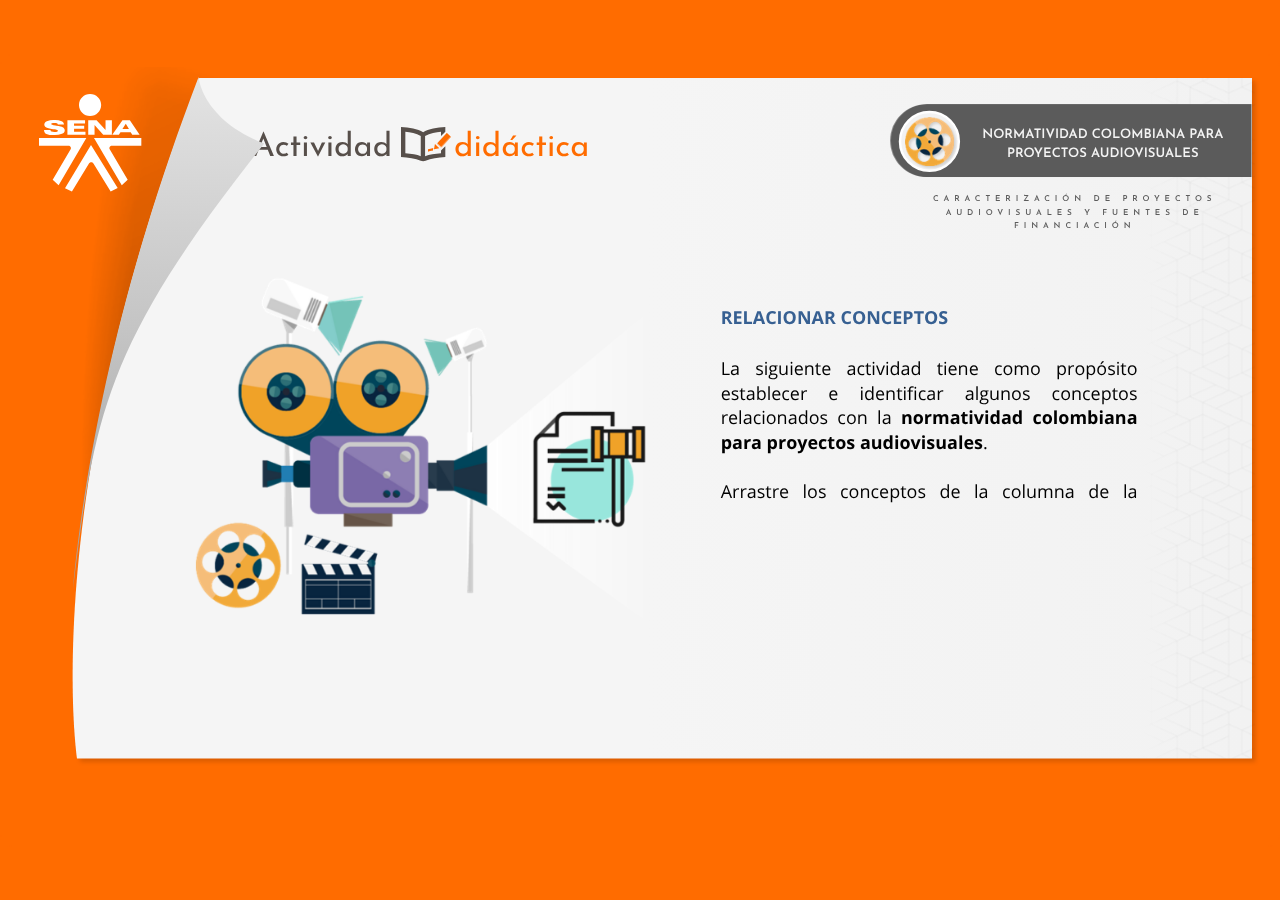
<file: source/media/actividad-1/index.html>
<!DOCTYPE html>
<html lang="es">
<head>
  <meta charset="utf-8">
  <!-- Creado con Storyline 360 - http://www.articulate.com  -->
  <!-- version: 3.40.22208.0 -->
  <title>Actividad did&#225;ctica AA2</title>
  <meta http-equiv="x-ua-compatible" content="IE=edge" />
  <link rel="icon" type="image/svg+xml" href="../../assets/images/logos/senaLogo.svg">
  <meta name="viewport" content="width=device-width, initial-scale=1.0, user-scalable=no, shrink-to-fit=no, minimal-ui" />
  <meta name="apple-mobile-web-app-capable" content="yes" />
  <style>
    html, body { height: 100%; padding: 0; margin: 0 }
    #app { height: 100%; width: 100%; }
  </style>
  
  <script>window.THREE = { };</script>
</head>
<body style="background: #FF6C00" class="cs-HTML theme-classic">
  <!-- 360 -->
  <script>!function(e){function n(e,i){return e.test(i)}function i(e){var i=e||navigator.userAgent,o=i.split("[FBAN");if(void 0!==o[1]&&(i=o[0]),this.apple={phone:n(t,i),ipod:n(d,i),tablet:!n(t,i)&&n(s,i),device:n(t,i)||n(d,i)||n(s,i)},this.amazon={phone:n(h,i),tablet:!n(h,i)&&n(a,i),device:n(h,i)||n(a,i)},this.android={phone:n(h,i)||n(b,i),tablet:!n(h,i)&&!n(b,i)&&(n(a,i)||n(r,i)),device:n(h,i)||n(a,i)||n(b,i)||n(r,i)},this.windows={phone:n(l,i),tablet:n(p,i),device:n(l,i)||n(p,i)},this.other={blackberry:n(f,i),blackberry10:n(u,i),opera:n(c,i),firefox:n(A,i),chrome:n(w,i),device:n(f,i)||n(u,i)||n(c,i)||n(A,i)||n(w,i)},this.seven_inch=n(v,i),this.any=this.apple.device||this.android.device||this.windows.device||this.other.device||this.seven_inch,this.phone=this.apple.phone||this.android.phone||this.windows.phone,this.tablet=this.apple.tablet||this.android.tablet||this.windows.tablet,"undefined"==typeof window)return this}function o(){var e=new i;return e.Class=i,e}var t=/iPhone/i,d=/iPod/i,s=/iPad/i,b=/(?=.*\bAndroid\b)(?=.*\bMobile\b)/i,r=/Android/i,h=/(?=.*\bAndroid\b)(?=.*\bSD4930UR\b)/i,a=/(?=.*\bAndroid\b)(?=.*\b(?:KFOT|KFTT|KFJWI|KFJWA|KFSOWI|KFTHWI|KFTHWA|KFAPWI|KFAPWA|KFARWI|KFASWI|KFSAWI|KFSAWA)\b)/i,l=/IEMobile/i,p=/(?=.*\bWindows\b)(?=.*\bARM\b)/i,f=/BlackBerry/i,u=/BB10/i,c=/Opera Mini/i,w=/(CriOS|Chrome)(?=.*\bMobile\b)/i,A=/(?=.*\bFirefox\b)(?=.*\bMobile\b)/i,v=new RegExp("(?:Nexus 7|BNTV250|Kindle Fire|Silk|GT-P1000)","i");"undefined"!=typeof module&&module.exports&&"undefined"==typeof window?module.exports=i:"undefined"!=typeof module&&module.exports&&"undefined"!=typeof window?module.exports=o():"function"==typeof define&&define.amd?define("isMobile",[],e.isMobile=o()):e.isMobile=o()}(this);
    window.isMobile.apple.tablet = window.isMobile.apple.tablet ||
      (navigator.platform === 'MacIntel' && navigator.maxTouchPoints > 1);
    window.isMobile.apple.device = window.isMobile.apple.device || window.isMobile.apple.tablet;
    window.isMobile.tablet = window.isMobile.tablet || window.isMobile.apple.tablet;
    window.isMobile.any = window.isMobile.any || window.isMobile.apple.tablet;
  </script>

  <div id="focus-sink" aria-hidden="true" tabIndex=-1"></div>

  <div id="preso"></div>
  <script>
    window.DS = {};
    window.globals = {
      DATA_PATH_BASE: '',
      HAS_FRAME: true,
      HAS_SLIDE: true,

      lmsPresent: false,
      tinCanPresent: false,
      cmi5Present: false,
      aoSupport: false,
      scale: 'show all',
      captureRc: false,
      browserSize: 'optimal',
      bgColor: '#FF6C00',
      features: '',
      themeName: 'classic',
      preloaderColor: '#FFFFFF',
      suppressAnalytics: false,
      productChannel: 'stable',
      publishSource: 'storyline',
      aid: 'aid|a6cfc49f-d8f5-4035-9c64-030bba8ba580',
      cid: 'fcc8a544-0a22-48d9-8f76-940141df34c8',
      playerVersion: '3.40.22208.0',
      maxIosVideoElements: 5,

      
      parseParams: function(qs) {
        if (window.globals.parsedParams != null) {
          return window.globals.parsedParams;
        }
        qs = (qs || window.location.search.substr(1)).split('+').join(' ');
        var params = {},
            tokens,
            re = /[?&]?([^=]+)=([^&]*)/g;

        while (tokens = re.exec(qs)) {
          params[decodeURIComponent(tokens[1]).trim()] =
            decodeURIComponent(tokens[2]).trim();
        }
        window.globals.parsedParams = params;
        return params;
      }

    };

    (function() {

      var classTypes = [ 'desktop', 'mobile', 'phone', 'tablet' ];

      var addDeviceClasses = function(prefix, testObj) {
        var curr, i;
        for (i = 0; i < classTypes.length; i++) {
          curr = classTypes[i];
          if (testObj[curr]) {
            document.body.classList.add(prefix + curr);
          }
        }
      };

      var params = window.globals.parseParams(),
          isDevicePreview = params.devicepreview === '1',
          isPhoneOverride = params.deviceType === 'phone' || (isDevicePreview && params.phone == '1'),
          isTabletOverride = (params.deviceType === 'tablet' || isDevicePreview) && !isPhoneOverride,
          isMobileOverride = isPhoneOverride || isTabletOverride;

      var deviceView = {
        desktop: !window.isMobile.any && !isMobileOverride,
        mobile: window.isMobile.any || isMobileOverride,
        phone: isPhoneOverride || (window.isMobile.phone && !isTabletOverride),
        tablet: isTabletOverride || window.isMobile.tablet
      };

      window.globals.deviceView = deviceView;
      window.isMobile.desktop = !window.isMobile.any;
      window.isMobile.mobile = window.isMobile.any;

      addDeviceClasses('view-', deviceView);

    })();
  </script>
  
  <script src='story_content/user.js' type=text/javascript></script>
  <div class="slide-loader"></div>

  <script type="text/javascript">
    if (window.globals.deviceView.isMobile) { var doc = document, loader = doc.body.querySelector('.slide-loader'); [ 1, 2, 3 ].forEach(function(n) { var d = doc.createElement('div'); d.style.backgroundColor = window.globals.preloaderColor; d.classList.add('mobile-loader-dot'); d.classList.add('dot' + n); loader.appendChild(d); }); }
  </script>

  <div class="mobile-load-title-overlay" style="display: none">
    <div class="mobile-load-title">AA2 - Actividad did&#225;ctica</div>
  </div>

  <div class="mobile-chrome-warning"></div>

  <script>
    
    if (window.autoSpider && window.vInterfaceObject) {
      document.querySelector('.mobile-load-title-overlay').style.display = 'none';
    }
  </script>

  

  <link rel="stylesheet" href="html5/data/css/output.min.css" data-noprefix />
</body>
<script src="html5/lib/scripts/ds-bootstrap.min.js"></script>
</html>
</file>
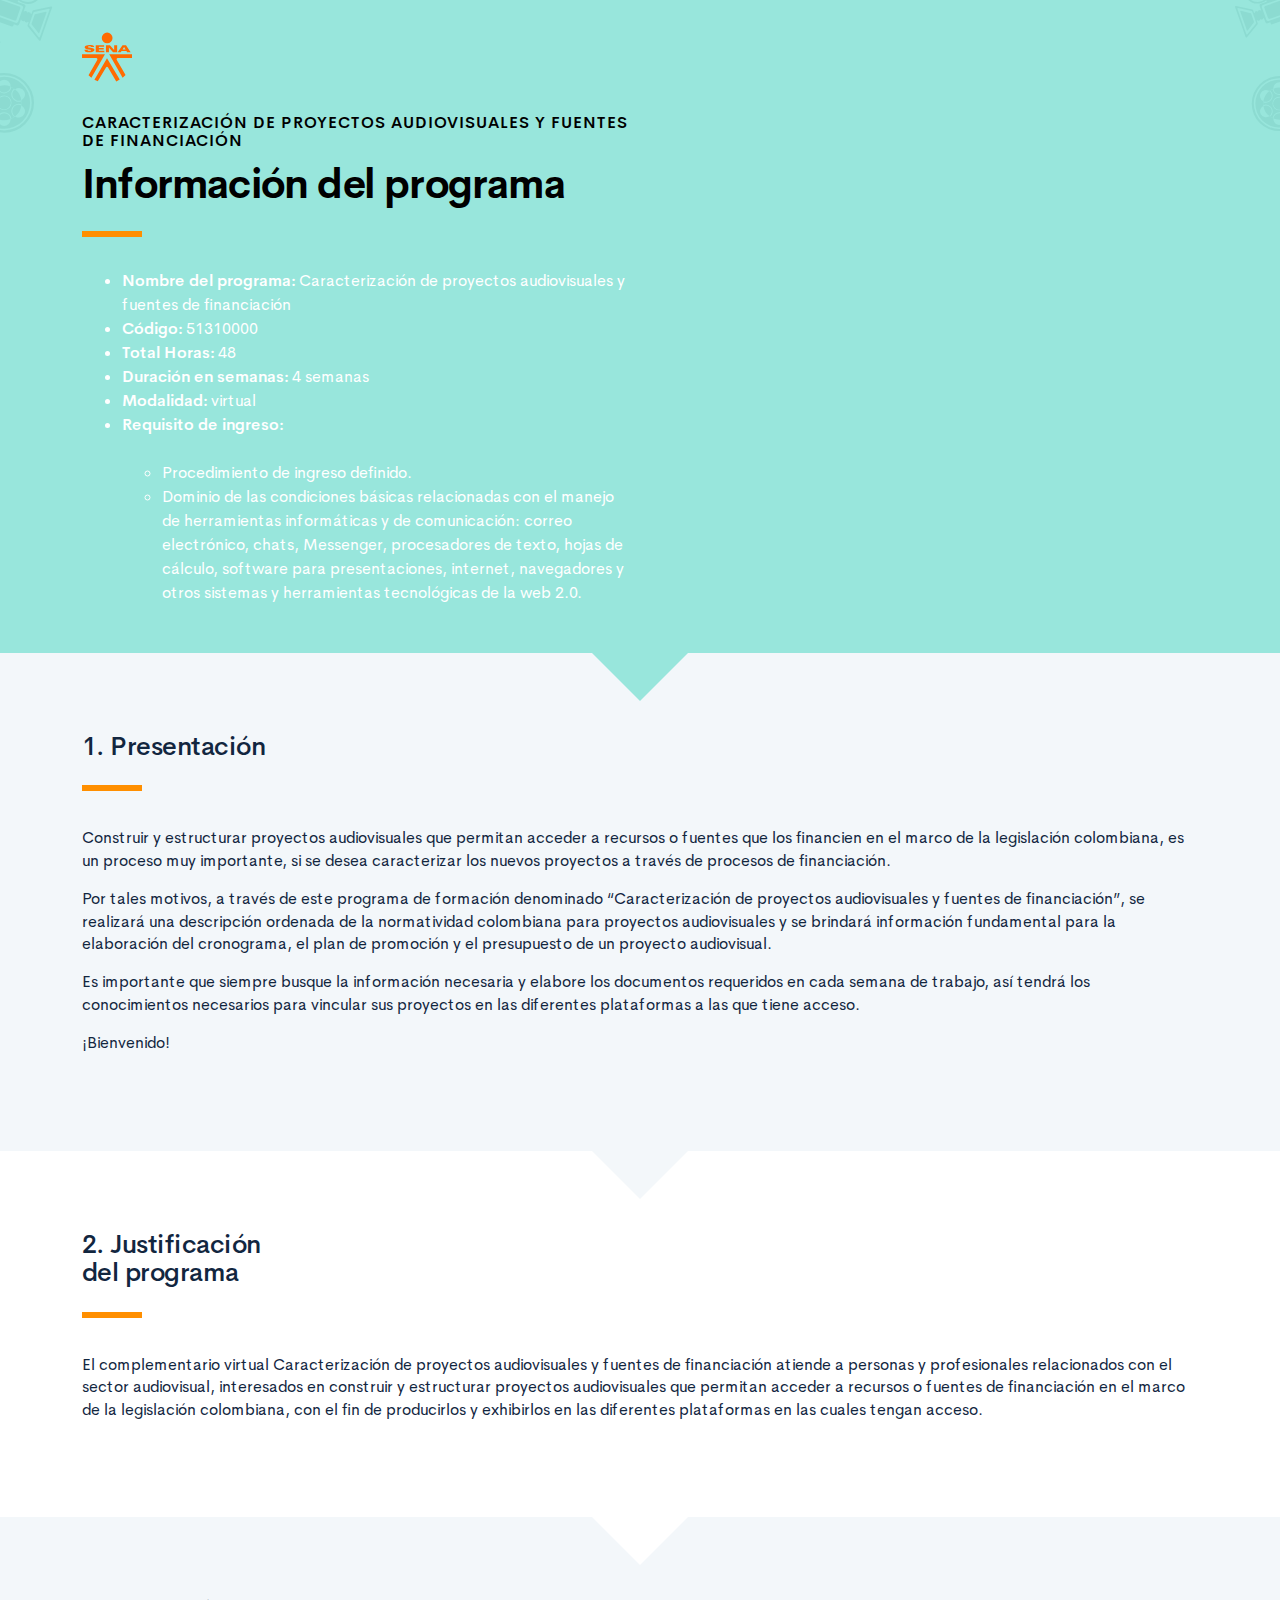
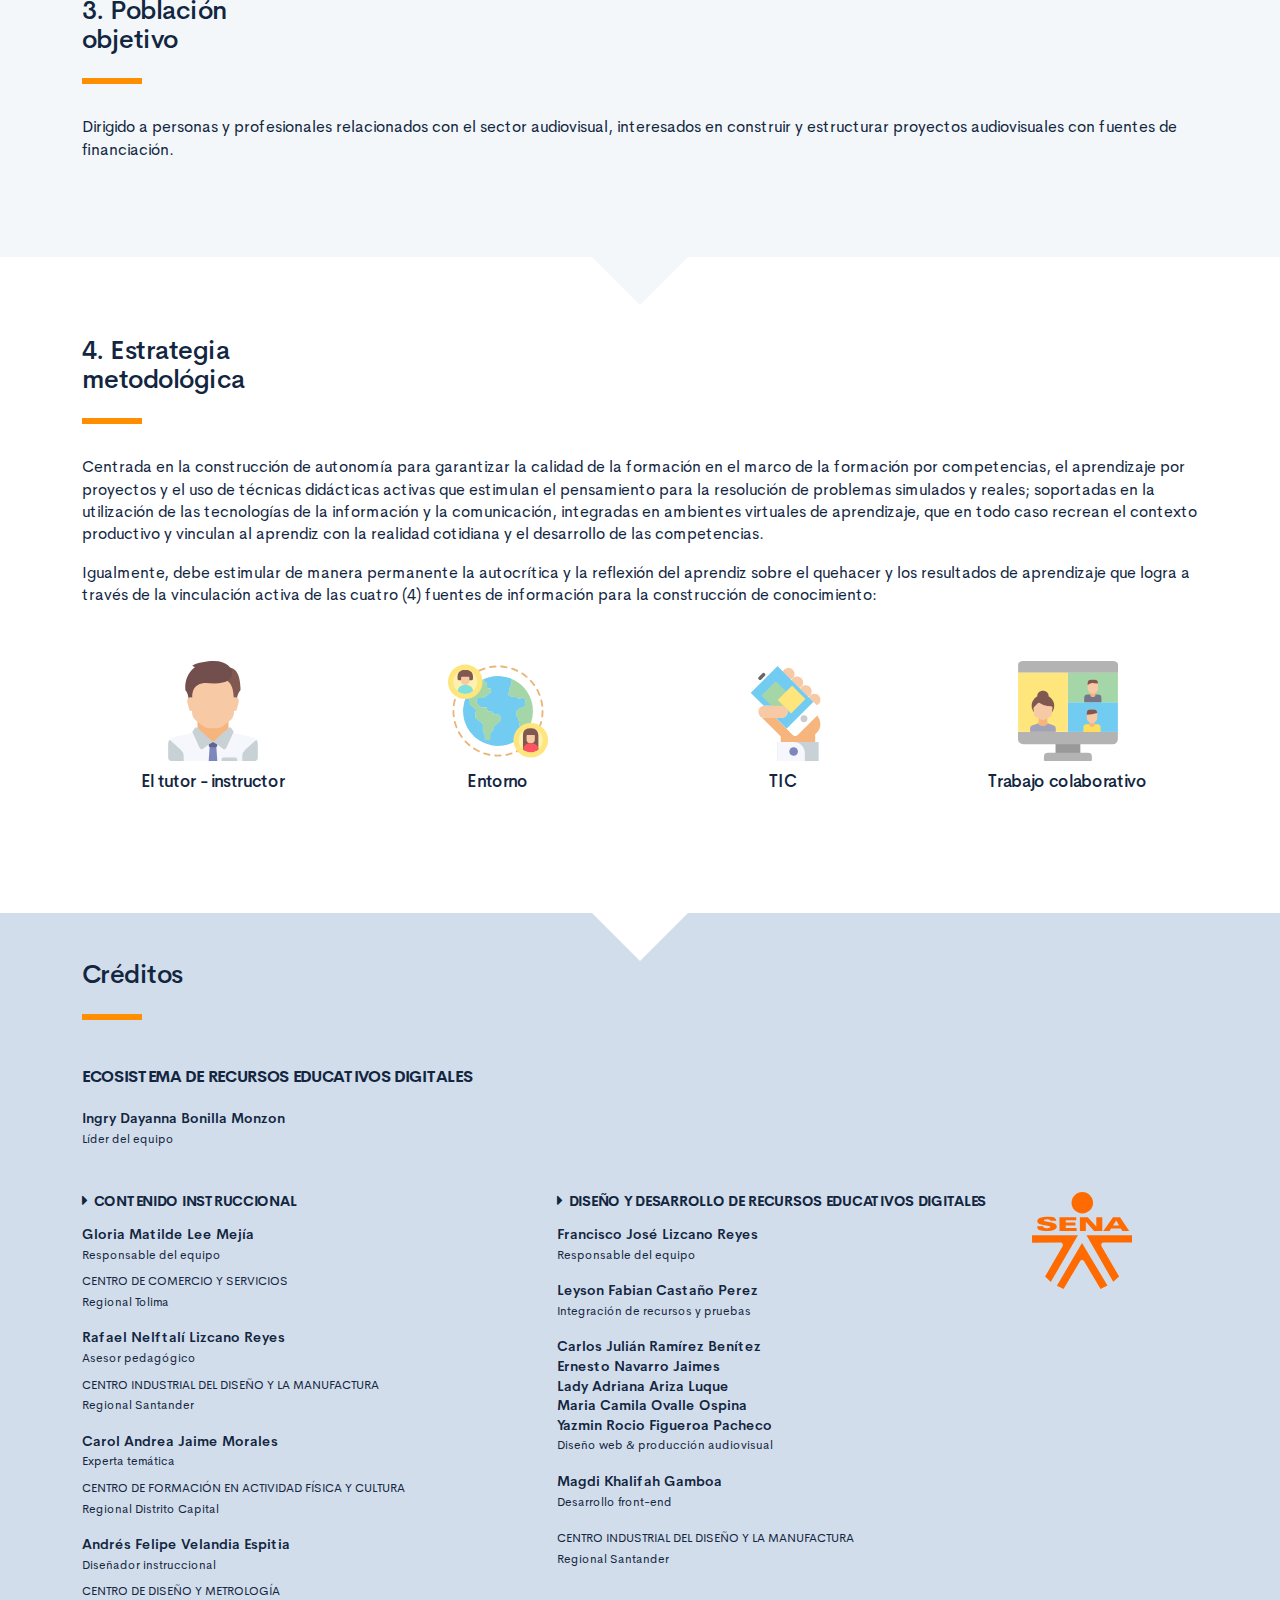
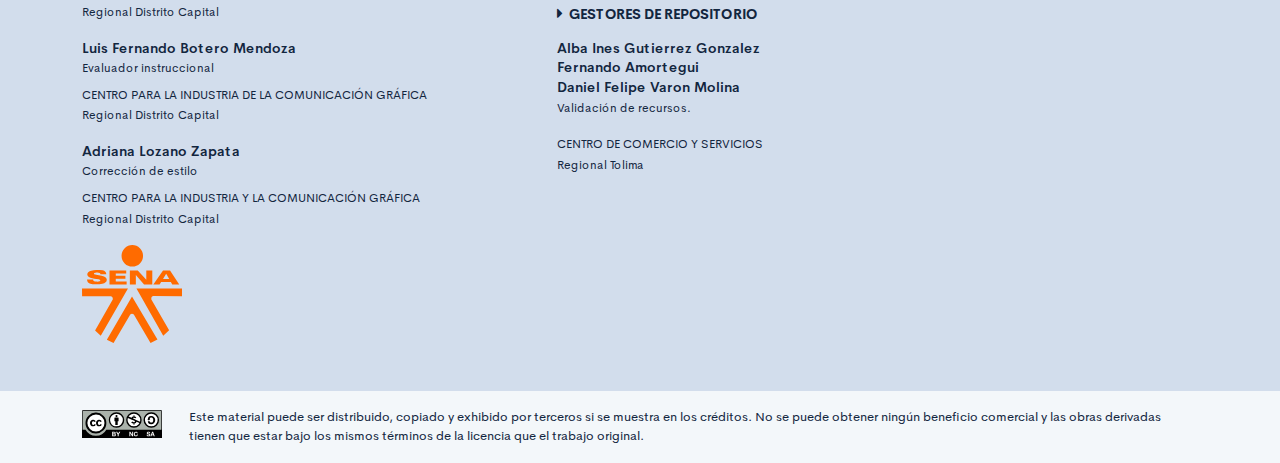
<file: public/info.html>
<!DOCTYPE html>
<html lang="es">
    <head>
        <meta charset="UTF-8">
        <meta name="viewport" content="width=device-width, user-scalable=no, initial-scale=1.0, maximum-scale=1.0, minimum-scale=1.0">
        <title>Información del programa: Caracterización de proyectos audiovisuales y fuentes de financiación</title>
        <meta meta name="description" content="Información del programa: Caracterización de proyectos audiovisuales y fuentes de financiación.">
        <link rel="icon" type="image/svg+xml" href="assets/images/logos/senaLogo.svg">
        <link rel="stylesheet" href="assets/fonts/feather/feather.css">
        <link rel="stylesheet" href="assets/fonts/fontawesome/css/font-awesome.css">
        <link href="assets/css/fancybox.css" rel="stylesheet">
        <link href="assets/css/animate.css" rel="stylesheet">
        <link rel="stylesheet" href="assets/css/main.css">
    </head>
    <body class="theme-dark page-header-textura" id="page-home">
        <header class="curso-presentacion page-header" id="CursoPresentacion">
            <div class="page-textura">
                <div class="container">
                    <div class="curso-topbar justify-content-center justify-content-md-start"><a class="curso-topbar__logo"><svg xmlns="http://www.w3.org/2000/svg" width="168.273" height="164.177" viewBox="0 0 168.273 164.177">
                                <path id="SENA_LOGO" data-name="SENA LOGO" d="M85.349,1a18.09,18.09,0,1,0,18.09,18.09h0A18.1,18.1,0,0,0,85.349,1ZM25.617,42.983a33.722,33.722,0,0,0-9.386,1.024,11.156,11.156,0,0,0-5.12,2.56A5.346,5.346,0,0,0,10.086,52.2c.683,1.707,2.56,2.9,4.608,3.584,4.437,1.536,9.386,1.877,13.994,2.731a5.1,5.1,0,0,1,2.389,1.024,1.369,1.369,0,0,1-.683,2.048,9.146,9.146,0,0,1-5.291.683A8.354,8.354,0,0,1,20.5,61.244a1.962,1.962,0,0,1-.853-2.389H9.233A7.663,7.663,0,0,0,10.6,63.463a7.59,7.59,0,0,0,4.267,2.389A28.541,28.541,0,0,0,23.4,66.876,52.426,52.426,0,0,0,35,66.023a11.043,11.043,0,0,0,5.8-2.9,5.358,5.358,0,0,0-1.365-8.533,21.267,21.267,0,0,0-5.8-2.048c-3.072-.683-5.973-1.024-9.045-1.536a9.114,9.114,0,0,1-3.072-.853,1.226,1.226,0,0,1,0-2.219,9.369,9.369,0,0,1,4.437-.683,10.554,10.554,0,0,1,4.608.853A1.877,1.877,0,0,1,31.59,49.81h9.9a5.669,5.669,0,0,0-1.195-3.584A8.875,8.875,0,0,0,35.515,43.5c-3.584-.341-6.827-.512-9.9-.512Zm21.333.683V67.217H75.792V62.1H57.531V57.489H73.744V52.54H57.531V48.786H75.109v-5.12Zm47.615,0H81.253V67.217H91.322V51.346l13.824,15.872h13.824V43.666H108.9v15.7Zm42.495,0L120.676,67.217h10.581l2.56-4.267H150.2l2.389,4.267h11.776l-15.53-23.551ZM142.35,49.3l5.12,8.533h-10.41ZM.7,74.044l.171,12.8L49,86.673c2.389.512,3.925,2.048,3.413,5.8l-29.7,51.711,9.557,9.045L78.01,74.044Zm91.646,0L137.4,152.89l9.9-8.874L117.433,92.3c-.512-3.584.853-5.291,3.413-5.8l48.127.171V74.044ZM84.837,87.185,42.512,159.546l11.264,5.461,28.159-47.615a4.283,4.283,0,0,1,2.9-1.195,4.681,4.681,0,0,1,3.072,1.195l28.159,47.786,11.605-5.973Z" transform="translate(-0.7 -1)" fill="#FF6B00" />
                            </svg>
                        </a></div>
                    <div class="curso-portada">
                        <div class="row align-items-center">
                            <div class="col-12 col-lg-6">
                                <h3 class="curso-subtitulo">Caracterización de proyectos audiovisuales y fuentes de financiación</h3>
                                <h1 class="curso-titulo">Información del programa</h1>
                                <div class="brand-line-primary"></div>
                                <p class="curso-descripcion">
                                <ul class="bg-brand-color-dark text-white">
                                    <li> <span><strong>Nombre del programa:</strong> Caracterización de proyectos audiovisuales y fuentes de financiación</span></li>
                                    <li> <span><strong>Código:</strong> 51310000</span></li>
                                    <li> <span><strong>Total Horas:</strong> 48</span></li>
                                    <li> <span><strong>Duración en semanas:</strong> 4 semanas</span></li>
                                    <li> <span><strong>Modalidad:</strong> virtual</span></li>
                                    <li> <span><strong>Requisito de ingreso:</strong> <br><br></span>
                                        <ul>
                                            <li>Procedimiento de ingreso definido.</li>
                                            <li>Dominio de las condiciones básicas relacionadas con el manejo de herramientas informáticas y de comunicación: correo electrónico, chats, Messenger, procesadores de texto, hojas de cálculo, software para presentaciones, internet, navegadores y otros sistemas y herramientas tecnológicas de la web 2.0.</li>
                                        </ul>
                                    </li>
                                </ul>
                                </p>
                            </div>
                            <div class="col-12 col-lg-6">
                                <div class="embed-responsive embed-responsive-16by9"><iframe class="embed-responsive-item" width="560" height="315" src="https://www.youtube.com/embed/SbPOwwzDEx4" frameborder="0" allow="accelerometer; autoplay; encrypted-media; gyroscope; picture-in-picture" allowfullscreen=""> </iframe></div>
                            </div>
                        </div>
                    </div>
                </div>
            </div>
        </header>
        <section class="section section-dark" id="Presentacion">
            <div class="container">
                <h1> 1. Presentación</h1>
                <div class="brand-line-primary"></div>
                <p class="mt-5">Construir y estructurar proyectos audiovisuales que permitan acceder a recursos o fuentes que los financien en el marco de la legislación colombiana, es un proceso muy importante, si se desea caracterizar los nuevos proyectos a través de procesos de financiación.</p>
                <p>Por tales motivos, a través de este programa de formación denominado “Caracterización de proyectos audiovisuales y fuentes de financiación”, se realizará una descripción ordenada de la normatividad colombiana para proyectos audiovisuales y se brindará información fundamental para la elaboración del cronograma, el plan de promoción y el presupuesto de un proyecto audiovisual.</p>
                <p>Es importante que siempre busque la información necesaria y elabore los documentos requeridos en cada semana de trabajo, así tendrá los conocimientos necesarios para vincular sus proyectos en las diferentes plataformas a las que tiene acceso.</p>
                <p>¡Bienvenido!</p>
            </div>
        </section>
        <section class="section section-light" id="Justificacion">
            <div class="container">
                <h1> 2. Justificación<br> del programa</h1>
                <div class="brand-line-primary"></div>
                <p class="mt-5">El complementario virtual Caracterización de proyectos audiovisuales y fuentes de financiación atiende a personas y profesionales relacionados con el sector audiovisual, interesados en construir y estructurar proyectos audiovisuales que permitan acceder a recursos o fuentes de financiación en el marco de la legislación colombiana, con el fin de producirlos y exhibirlos en las diferentes plataformas en las cuales tengan acceso.</p>
            </div>
        </section>
        <section class="section section-dark" id="Poblacion">
            <div class="container">
                <h1> 3. Población <br>objetivo</h1>
                <div class="brand-line-primary"></div>
                <p>Dirigido a personas y profesionales relacionados con el sector audiovisual, interesados en construir y estructurar proyectos audiovisuales con fuentes de financiación.</p>
            </div>
        </section>
        <section class="section section-light" id="Estrategia">
            <div class="container">
                <h1>4. Estrategia <br>metodológica</h1>
                <div class="brand-line-primary"></div>
                <p>Centrada en la construcción de autonomía para garantizar la calidad de la formación en el marco de la formación por competencias, el aprendizaje por proyectos y el uso de técnicas didácticas activas que estimulan el pensamiento para la resolución de problemas simulados y reales; soportadas en la utilización de las tecnologías de la información y la comunicación, integradas en ambientes virtuales de aprendizaje, que en todo caso recrean el contexto productivo y vinculan al aprendiz con la realidad cotidiana y el desarrollo de las competencias. </p>
                <p>Igualmente, debe estimular de manera permanente la autocrítica y la reflexión del aprendiz sobre el quehacer y los resultados de aprendizaje que logra a través de la vinculación activa de las cuatro (4) fuentes de información para la construcción de conocimiento:</p>
                <div class="row mt-4">
                    <article class="col-md-6 col-lg-3 my-2">
                        <div class="box bg-gray-200 d-flex flex-column justify-content-center align-items-center p-4 rounded-lg"><img class="img-fluid" src="assets/images/info/tutor.svg" style="width: 100px; height: 100px;">
                            <h3 class="my-3">El tutor - instructor</h3>
                        </div>
                    </article>
                    <article class="col-md-6 col-lg-3 my-2">
                        <div class="box bg-gray-200 d-flex flex-column justify-content-center align-items-center p-4 rounded-lg"><img class="img-fluid" src="assets/images/info/entorno.svg" style="width: 100px; height: 100px;">
                            <h3 class="my-3">Entorno</h3>
                        </div>
                    </article>
                    <article class="col-md-6 col-lg-3 my-2">
                        <div class="box bg-gray-200 d-flex flex-column justify-content-center align-items-center p-4 rounded-lg"><img class="img-fluid" src="assets/images/info/tic.svg" style="width: 100px; height: 100px;">
                            <h3 class="my-3">TIC</h3>
                        </div>
                    </article>
                    <article class="col-md-6 col-lg-3 my-2">
                        <div class="box bg-gray-200 d-flex flex-column justify-content-center align-items-center p-4 rounded-lg" style="height: 100%;"><img class="img-fluid" src="assets/images/info/colaborativo.svg" style="width: 100px; height: 100px;">
                            <h3 class="my-3">Trabajo colaborativo</h3>
                        </div>
                    </article>
                </div>
            </div>
        </section>
        <footer class="footer" id="Creditos">
            <div class="container">
                <h1>Créditos </h1>
                <div class="brand-line-primary"></div>
                <div class="row">
                    <div class="col-12 col-md-5">
                        <h3 class="footer-subtitulo mb-4">ECOSISTEMA DE RECURSOS EDUCATIVOS DIGITALES </h3>
                        <p class="footer-texto mb-2"><strong>Ingry Dayanna Bonilla Monzon </strong><br /> <span class="text-small">Líder del equipo</span></p>
                    </div>
                </div>
                <div class="row mt-5">
                    <div class="col-12 col-md-5">
                        <h4 class="footer-subtitulo-2 mt-0">
                            <div class="fa fa-caret-right mr-2"></div>Contenido Instruccional
                        </h4>
                        <p class="footer-texto mb-2"><strong>Gloria Matilde Lee Mejía </strong><br /> <span class="text-small">Responsable del equipo</span></p>
                        <p class="footer-texto"><span class="text-small text-uppercase">Centro de Comercio y Servicios</span><br /><span class="text-small">Regional Tolima</span></p>
                        <p class="footer-texto mb-2"><strong>Rafael Nelftalí Lizcano Reyes</strong><br /> <span class="text-small">Asesor pedagógico<br /></span></p>
                        <p class="footer-texto"><span class="text-small text-uppercase">CENTRO INDUSTRIAL DEL DISEÑO Y LA MANUFACTURA </span><br /><span class="text-small">Regional Santander </span></p>
                        <p class="footer-texto mb-2"><strong>Carol Andrea Jaime Morales </strong><br /><span class="text-small">Experta temática<br /></span></p>
                        <p class="footer-texto"><span class="text-small text-uppercase">Centro de Formación en Actividad Física y Cultura </span><br /><span class="text-small">Regional Distrito Capital</span></p>
                        <p class="footer-texto mb-2"><strong>Andrés Felipe Velandia Espitia</strong><br /> <span class="text-small">Diseñador instruccional<br /></span></p>
                        <p class="footer-texto"><span class="text-small text-uppercase">Centro de Diseño y Metrología </span><br /><span class="text-small">Regional Distrito Capital</span></p>
                        <p class="footer-texto mb-2"><strong>Luis Fernando Botero Mendoza </strong><br /> <span class="text-small">Evaluador instruccional<br /></span></p>
                        <p class="footer-texto"><span class="text-small text-uppercase">Centro para la Industria de la Comunicación Gráfica</span><br /><span class="text-small">Regional Distrito Capital</span></p>
                        <p class="footer-texto mb-2"><strong>Adriana Lozano Zapata</strong><br /> <span class="text-small">Corrección de estilo<br /></span></p>
                        <p class="footer-texto"><span class="text-small text-uppercase">Centro para la Industria y la Comunicación Gráfica </span><br /><span class="text-small">Regional Distrito Capital </span></p>
                    </div>
                    <div class="col-12 col-md-5">
                        <h4 class="footer-subtitulo-2 mt-0">
                            <div class="fa fa-caret-right mr-2"></div>Diseño y desarrollo de recursos educativos digitales
                        </h4>
                        <p class="footer-texto"><strong>Francisco José Lizcano Reyes </strong><br /> <span class="text-small">Responsable del equipo<br /></span></p>
                        <p class="footer-texto"><strong>Leyson Fabian Castaño Perez</strong><br /> <span class="text-small">Integración de recursos y pruebas<br /></span></p>
                        <p class="footer-texto"> <strong>Carlos Julián Ramírez Benítez</strong><br />
                            <strong>Ernesto Navarro Jaimes</strong><br />
                            <strong>Lady Adriana Ariza Luque </strong><br />
                            <strong>Maria Camila Ovalle Ospina </strong><br />
                            <strong>Yazmin Rocio Figueroa Pacheco</strong><br /><span class="text-small">Diseño web & producción audiovisual<br /></span></p>
                        <p class="footer-texto"><strong>Magdi Khalifah Gamboa</strong><br /> <span class="text-small">Desarrollo front-end<br /></span></p>
                        <p class="footer-texto"><span class="text-small text-uppercase">CENTRO INDUSTRIAL DEL DISEÑO Y LA MANUFACTURA </span><br /><span class="text-small">Regional Santander</span></p>
                        <h4 class="footer-subtitulo-2 mt-5">
                            <div class="fa fa-caret-right mr-2"></div>Gestores de repositorio
                        </h4>
                        <p class="footer-texto"><strong>Alba Ines Gutierrez Gonzalez </strong><br />
                            <strong>Fernando Amortegui </strong><br />
                            <strong>Daniel Felipe Varon Molina </strong><br /> <span class="text-small">Validación de recursos.<br /></span></p>
                        <p class="footer-texto"><span class="text-small text-uppercase">Centro de comercio y servicios </span><br /><span class="text-small">Regional Tolima</span></p>
                    </div>
                    <div class="col-12 col-md-2">
                        <div class="d-flex flex-column justify-content-center"><img src="assets/images/logos/senaLogo.svg" style="max-width:100px" /></div>
                    </div>
                    <div class="col-12 col-md-2">
                        <div class="d-flex flex-column justify-content-center"><img src="assets/images/logos/senaLogo.svg" style="max-width:100px" /></div>
                    </div>
                </div>
            </div>
        </footer>
        <section id="cc">
            <div class="container">
                <div class="d-flex flex-column flex-sm-row"><span class="pr-3"><i class="icon cc"></i></span><span>Este material puede ser distribuido, copiado y exhibido por terceros si se muestra en los créditos. No se puede obtener ningún beneficio comercial y las obras derivadas tienen que estar bajo los mismos términos de la licencia que el trabajo original.</span></div>
            </div>
        </section>
    </body>
</html>
</file>
<file: public/assets/fonts/feather/feather.css>
@font-face {
  font-family: 'Feather';
  src:
    url('fonts/Feather.ttf?sdxovp') format('truetype'),
    url('fonts/Feather.woff?sdxovp') format('woff'),
    url('fonts/Feather.svg?sdxovp#Feather') format('svg');
  font-weight: normal;
  font-style: normal;
}

.fe {
  /* use !important to prevent issues with browser extensions that change fonts */
  font-family: 'Feather' !important;
  speak: none;
  font-style: normal;
  font-weight: normal;
  font-variant: normal;
  text-transform: none;
  line-height: 1;

  /* Better Font Rendering =========== */
  -webkit-font-smoothing: antialiased;
  -moz-osx-font-smoothing: grayscale;
}

.fe-activity:before {
  content: "\e900";
}
.fe-airplay:before {
  content: "\e901";
}
.fe-alert-circle:before {
  content: "\e902";
}
.fe-alert-octagon:before {
  content: "\e903";
}
.fe-alert-triangle:before {
  content: "\e904";
}
.fe-align-center:before {
  content: "\e905";
}
.fe-align-justify:before {
  content: "\e906";
}
.fe-align-left:before {
  content: "\e907";
}
.fe-align-right:before {
  content: "\e908";
}
.fe-anchor:before {
  content: "\e909";
}
.fe-aperture:before {
  content: "\e90a";
}
.fe-archive:before {
  content: "\e90b";
}
.fe-arrow-down:before {
  content: "\e90c";
}
.fe-arrow-down-circle:before {
  content: "\e90d";
}
.fe-arrow-down-left:before {
  content: "\e90e";
}
.fe-arrow-down-right:before {
  content: "\e90f";
}
.fe-arrow-left:before {
  content: "\e910";
}
.fe-arrow-left-circle:before {
  content: "\e911";
}
.fe-arrow-right:before {
  content: "\e912";
}
.fe-arrow-right-circle:before {
  content: "\e913";
}
.fe-arrow-up:before {
  content: "\e914";
}
.fe-arrow-up-circle:before {
  content: "\e915";
}
.fe-arrow-up-left:before {
  content: "\e916";
}
.fe-arrow-up-right:before {
  content: "\e917";
}
.fe-at-sign:before {
  content: "\e918";
}
.fe-award:before {
  content: "\e919";
}
.fe-bar-chart:before {
  content: "\e91a";
}
.fe-bar-chart-2:before {
  content: "\e91b";
}
.fe-battery:before {
  content: "\e91c";
}
.fe-battery-charging:before {
  content: "\e91d";
}
.fe-bell:before {
  content: "\e91e";
}
.fe-bell-off:before {
  content: "\e91f";
}
.fe-bluetooth:before {
  content: "\e920";
}
.fe-bold:before {
  content: "\e921";
}
.fe-book:before {
  content: "\e922";
}
.fe-book-open:before {
  content: "\e923";
}
.fe-bookmark:before {
  content: "\e924";
}
.fe-box:before {
  content: "\e925";
}
.fe-briefcase:before {
  content: "\e926";
}
.fe-calendar:before {
  content: "\e927";
}
.fe-camera:before {
  content: "\e928";
}
.fe-camera-off:before {
  content: "\e929";
}
.fe-cast:before {
  content: "\e92a";
}
.fe-check:before {
  content: "\e92b";
}
.fe-check-circle:before {
  content: "\e92c";
}
.fe-check-square:before {
  content: "\e92d";
}
.fe-chevron-down:before {
  content: "\e92e";
}
.fe-chevron-left:before {
  content: "\e92f";
}
.fe-chevron-right:before {
  content: "\e930";
}
.fe-chevron-up:before {
  content: "\e931";
}
.fe-chevrons-down:before {
  content: "\e932";
}
.fe-chevrons-left:before {
  content: "\e933";
}
.fe-chevrons-right:before {
  content: "\e934";
}
.fe-chevrons-up:before {
  content: "\e935";
}
.fe-chrome:before {
  content: "\e936";
}
.fe-circle:before {
  content: "\e937";
}
.fe-clipboard:before {
  content: "\e938";
}
.fe-clock:before {
  content: "\e939";
}
.fe-cloud:before {
  content: "\e93a";
}
.fe-cloud-drizzle:before {
  content: "\e93b";
}
.fe-cloud-lightning:before {
  content: "\e93c";
}
.fe-cloud-off:before {
  content: "\e93d";
}
.fe-cloud-rain:before {
  content: "\e93e";
}
.fe-cloud-snow:before {
  content: "\e93f";
}
.fe-code:before {
  content: "\e940";
}
.fe-codepen:before {
  content: "\e941";
}
.fe-command:before {
  content: "\e942";
}
.fe-compass:before {
  content: "\e943";
}
.fe-copy:before {
  content: "\e944";
}
.fe-corner-down-left:before {
  content: "\e945";
}
.fe-corner-down-right:before {
  content: "\e946";
}
.fe-corner-left-down:before {
  content: "\e947";
}
.fe-corner-left-up:before {
  content: "\e948";
}
.fe-corner-right-down:before {
  content: "\e949";
}
.fe-corner-right-up:before {
  content: "\e94a";
}
.fe-corner-up-left:before {
  content: "\e94b";
}
.fe-corner-up-right:before {
  content: "\e94c";
}
.fe-cpu:before {
  content: "\e94d";
}
.fe-credit-card:before {
  content: "\e94e";
}
.fe-crop:before {
  content: "\e94f";
}
.fe-crosshair:before {
  content: "\e950";
}
.fe-database:before {
  content: "\e951";
}
.fe-delete:before {
  content: "\e952";
}
.fe-disc:before {
  content: "\e953";
}
.fe-dollar-sign:before {
  content: "\e954";
}
.fe-download:before {
  content: "\e955";
}
.fe-download-cloud:before {
  content: "\e956";
}
.fe-droplet:before {
  content: "\e957";
}
.fe-edit:before {
  content: "\e958";
}
.fe-edit-2:before {
  content: "\e959";
}
.fe-edit-3:before {
  content: "\e95a";
}
.fe-external-link:before {
  content: "\e95b";
}
.fe-eye:before {
  content: "\e95c";
}
.fe-eye-off:before {
  content: "\e95d";
}
.fe-facebook:before {
  content: "\e95e";
}
.fe-fast-forward:before {
  content: "\e95f";
}
.fe-feather:before {
  content: "\e960";
}
.fe-file:before {
  content: "\e961";
}
.fe-file-minus:before {
  content: "\e962";
}
.fe-file-plus:before {
  content: "\e963";
}
.fe-file-text:before {
  content: "\e964";
}
.fe-film:before {
  content: "\e965";
}
.fe-filter:before {
  content: "\e966";
}
.fe-flag:before {
  content: "\e967";
}
.fe-folder:before {
  content: "\e968";
}
.fe-folder-minus:before {
  content: "\e969";
}
.fe-folder-plus:before {
  content: "\e96a";
}
.fe-gift:before {
  content: "\e96b";
}
.fe-git-branch:before {
  content: "\e96c";
}
.fe-git-commit:before {
  content: "\e96d";
}
.fe-git-merge:before {
  content: "\e96e";
}
.fe-git-pull-request:before {
  content: "\e96f";
}
.fe-github:before {
  content: "\e970";
}
.fe-gitlab:before {
  content: "\e971";
}
.fe-globe:before {
  content: "\e972";
}
.fe-grid:before {
  content: "\e973";
}
.fe-hard-drive:before {
  content: "\e974";
}
.fe-hash:before {
  content: "\e975";
}
.fe-headphones:before {
  content: "\e976";
}
.fe-heart:before {
  content: "\e977";
}
.fe-help-circle:before {
  content: "\e978";
}
.fe-home:before {
  content: "\e979";
}
.fe-image:before {
  content: "\e97a";
}
.fe-inbox:before {
  content: "\e97b";
}
.fe-info:before {
  content: "\e97c";
}
.fe-instagram:before {
  content: "\e97d";
}
.fe-italic:before {
  content: "\e97e";
}
.fe-layers:before {
  content: "\e97f";
}
.fe-layout:before {
  content: "\e980";
}
.fe-life-buoy:before {
  content: "\e981";
}
.fe-link:before {
  content: "\e982";
}
.fe-link-2:before {
  content: "\e983";
}
.fe-linkedin:before {
  content: "\e984";
}
.fe-list:before {
  content: "\e985";
}
.fe-loader:before {
  content: "\e986";
}
.fe-lock:before {
  content: "\e987";
}
.fe-log-in:before {
  content: "\e988";
}
.fe-log-out:before {
  content: "\e989";
}
.fe-mail:before {
  content: "\e98a";
}
.fe-map:before {
  content: "\e98b";
}
.fe-map-pin:before {
  content: "\e98c";
}
.fe-maximize:before {
  content: "\e98d";
}
.fe-maximize-2:before {
  content: "\e98e";
}
.fe-menu:before {
  content: "\e98f";
}
.fe-message-circle:before {
  content: "\e990";
}
.fe-message-square:before {
  content: "\e991";
}
.fe-mic:before {
  content: "\e992";
}
.fe-mic-off:before {
  content: "\e993";
}
.fe-minimize:before {
  content: "\e994";
}
.fe-minimize-2:before {
  content: "\e995";
}
.fe-minus:before {
  content: "\e996";
}
.fe-minus-circle:before {
  content: "\e997";
}
.fe-minus-square:before {
  content: "\e998";
}
.fe-monitor:before {
  content: "\e999";
}
.fe-moon:before {
  content: "\e99a";
}
.fe-more-horizontal:before {
  content: "\e99b";
}
.fe-more-vertical:before {
  content: "\e99c";
}
.fe-move:before {
  content: "\e99d";
}
.fe-music:before {
  content: "\e99e";
}
.fe-navigation:before {
  content: "\e99f";
}
.fe-navigation-2:before {
  content: "\e9a0";
}
.fe-octagon:before {
  content: "\e9a1";
}
.fe-package:before {
  content: "\e9a2";
}
.fe-paperclip:before {
  content: "\e9a3";
}
.fe-pause:before {
  content: "\e9a4";
}
.fe-pause-circle:before {
  content: "\e9a5";
}
.fe-percent:before {
  content: "\e9a6";
}
.fe-phone:before {
  content: "\e9a7";
}
.fe-phone-call:before {
  content: "\e9a8";
}
.fe-phone-forwarded:before {
  content: "\e9a9";
}
.fe-phone-incoming:before {
  content: "\e9aa";
}
.fe-phone-missed:before {
  content: "\e9ab";
}
.fe-phone-off:before {
  content: "\e9ac";
}
.fe-phone-outgoing:before {
  content: "\e9ad";
}
.fe-pie-chart:before {
  content: "\e9ae";
}
.fe-play:before {
  content: "\e9af";
}
.fe-play-circle:before {
  content: "\e9b0";
}
.fe-plus:before {
  content: "\e9b1";
}
.fe-plus-circle:before {
  content: "\e9b2";
}
.fe-plus-square:before {
  content: "\e9b3";
}
.fe-pocket:before {
  content: "\e9b4";
}
.fe-power:before {
  content: "\e9b5";
}
.fe-printer:before {
  content: "\e9b6";
}
.fe-radio:before {
  content: "\e9b7";
}
.fe-refresh-ccw:before {
  content: "\e9b8";
}
.fe-refresh-cw:before {
  content: "\e9b9";
}
.fe-repeat:before {
  content: "\e9ba";
}
.fe-rewind:before {
  content: "\e9bb";
}
.fe-rotate-ccw:before {
  content: "\e9bc";
}
.fe-rotate-cw:before {
  content: "\e9bd";
}
.fe-rss:before {
  content: "\e9be";
}
.fe-save:before {
  content: "\e9bf";
}
.fe-scissors:before {
  content: "\e9c0";
}
.fe-search:before {
  content: "\e9c1";
}
.fe-send:before {
  content: "\e9c2";
}
.fe-server:before {
  content: "\e9c3";
}
.fe-settings:before {
  content: "\e9c4";
}
.fe-share:before {
  content: "\e9c5";
}
.fe-share-2:before {
  content: "\e9c6";
}
.fe-shield:before {
  content: "\e9c7";
}
.fe-shield-off:before {
  content: "\e9c8";
}
.fe-shopping-bag:before {
  content: "\e9c9";
}
.fe-shopping-cart:before {
  content: "\e9ca";
}
.fe-shuffle:before {
  content: "\e9cb";
}
.fe-sidebar:before {
  content: "\e9cc";
}
.fe-skip-back:before {
  content: "\e9cd";
}
.fe-skip-forward:before {
  content: "\e9ce";
}
.fe-slack:before {
  content: "\e9cf";
}
.fe-slash:before {
  content: "\e9d0";
}
.fe-sliders:before {
  content: "\e9d1";
}
.fe-smartphone:before {
  content: "\e9d2";
}
.fe-speaker:before {
  content: "\e9d3";
}
.fe-square:before {
  content: "\e9d4";
}
.fe-star:before {
  content: "\e9d5";
}
.fe-stop-circle:before {
  content: "\e9d6";
}
.fe-sun:before {
  content: "\e9d7";
}
.fe-sunrise:before {
  content: "\e9d8";
}
.fe-sunset:before {
  content: "\e9d9";
}
.fe-tablet:before {
  content: "\e9da";
}
.fe-tag:before {
  content: "\e9db";
}
.fe-target:before {
  content: "\e9dc";
}
.fe-terminal:before {
  content: "\e9dd";
}
.fe-thermometer:before {
  content: "\e9de";
}
.fe-thumbs-down:before {
  content: "\e9df";
}
.fe-thumbs-up:before {
  content: "\e9e0";
}
.fe-toggle-left:before {
  content: "\e9e1";
}
.fe-toggle-right:before {
  content: "\e9e2";
}
.fe-trash:before {
  content: "\e9e3";
}
.fe-trash-2:before {
  content: "\e9e4";
}
.fe-trending-down:before {
  content: "\e9e5";
}
.fe-trending-up:before {
  content: "\e9e6";
}
.fe-triangle:before {
  content: "\e9e7";
}
.fe-truck:before {
  content: "\e9e8";
}
.fe-tv:before {
  content: "\e9e9";
}
.fe-twitter:before {
  content: "\e9ea";
}
.fe-type:before {
  content: "\e9eb";
}
.fe-umbrella:before {
  content: "\e9ec";
}
.fe-underline:before {
  content: "\e9ed";
}
.fe-unlock:before {
  content: "\e9ee";
}
.fe-upload:before {
  content: "\e9ef";
}
.fe-upload-cloud:before {
  content: "\e9f0";
}
.fe-user:before {
  content: "\e9f1";
}
.fe-user-check:before {
  content: "\e9f2";
}
.fe-user-minus:before {
  content: "\e9f3";
}
.fe-user-plus:before {
  content: "\e9f4";
}
.fe-user-x:before {
  content: "\e9f5";
}
.fe-users:before {
  content: "\e9f6";
}
.fe-video:before {
  content: "\e9f7";
}
.fe-video-off:before {
  content: "\e9f8";
}
.fe-voicemail:before {
  content: "\e9f9";
}
.fe-volume:before {
  content: "\e9fa";
}
.fe-volume-1:before {
  content: "\e9fb";
}
.fe-volume-2:before {
  content: "\e9fc";
}
.fe-volume-x:before {
  content: "\e9fd";
}
.fe-watch:before {
  content: "\e9fe";
}
.fe-wifi:before {
  content: "\e9ff";
}
.fe-wifi-off:before {
  content: "\ea00";
}
.fe-wind:before {
  content: "\ea01";
}
.fe-x:before {
  content: "\ea02";
}
.fe-x-circle:before {
  content: "\ea03";
}
.fe-x-square:before {
  content: "\ea04";
}
.fe-youtube:before {
  content: "\ea05";
}
.fe-zap:before {
  content: "\ea06";
}
.fe-zap-off:before {
  content: "\ea07";
}
.fe-zoom-in:before {
  content: "\ea08";
}
.fe-zoom-out:before {
  content: "\ea09";
}
</file>
<file: source/media/actividad-1/html5/data/css/output.min.css>
@font-face {
  font-family: 'Open SansBold CharsBold56F0BE4E';
  src: url('[data-uri]');
  font-style: normal;
  font-weight: normal;
}
@font-face {
  font-family: 'Open Sans Charset1_ 6Xp950920E0';
  src: url('[data-uri]');
  font-style: normal;
  font-weight: normal;
}
@font-face {
  font-family: 'Josefin Sans Charset1_ D3CB0670';
  src: url('[data-uri]');
  font-style: normal;
  font-weight: normal;
}
@font-face {
  font-family: 'Josefin Sans SemiBoBoldBAEBF453';
  src: url('[data-uri]');
  font-style: normal;
  font-weight: normal;
}
@font-face {
  font-family: 'ArialBold Charset1_BoldC1070BBD';
  src: url('[data-uri]');
  font-style: normal;
  font-weight: normal;
}
.cs-HTML {
  background: rgba(255, 108, 0, 1);
}
.cs-npnxnanbnsnfns00000000001 .cs-infopanel  {
  box-shadow: 0 1px 0 rgba(0, 0, 0, 1);
  background: rgba(255, 255, 255, 1);
}
.cs-npnxnanbnsnfns00000000001 .cs-infopanel .cs-link {
  color: rgba(124, 34, 128, 1);
}
.cs-npnxnanbnsnfns00000000001 .cs-infopanel .cs-link:hover {
  color: rgba(0, 0, 238, 1);
}
.cs-npnxnanbnsnfns00000000001 .cs-infopanel .cs-name {
  color: rgba(68, 68, 68, 1);
}
.cs-npnxnanbnsnfns00000000001 .cs-infopanel .cs-title {
  color: rgba(153, 153, 153, 1);
}
.cs-npnxnanbnsnfns00000000001 .cs-infopanelpopup  {
  box-shadow: 0 1px 0 rgba(0, 0, 0, 1);
  background: linear-gradient(180deg, rgba(29, 29, 29, 1) 0%, rgba(11, 11, 11, 1) 100%);
}
.cs-npnxnanbnsnfns00000000001 .cs-infopanelpopup .cs-link {
  color: rgba(255, 255, 255, 1);
}
.cs-npnxnanbnsnfns00000000001 .cs-infopanelpopup .cs-link:hover {
  color: rgba(117, 117, 117, 1);
}
.cs-npnxnanbnsnfns00000000001 .cs-infopanelpopup .cs-name {
  color: rgba(114, 114, 114, 1);
}
.cs-npnxnanbnsnfns00000000001 .cs-infopanelpopup .cs-bio {
  color: rgba(255, 255, 255, 1);
}
.cs-npnxnanbnsnfns00000000001 .cs-timer  {
  color: rgba(255, 255, 255, 1);
}
.cs-npnxnanbnsnfns00000000001 .cs-duration stop:first-child {
  stop-color: rgba(0, 215, 255, 1);
}
.cs-npnxnanbnsnfns00000000001 .cs-duration stop:last-child {
  stop-color: rgba(0, 171, 255, 1);
}
.cs-npnxnanbnsnfns00000000001 .cs-elapsed stop:first-child {
  stop-color: rgba(254, 227, 71, 1);
}
.cs-npnxnanbnsnfns00000000001 .cs-elapsed stop:last-child {
  stop-color: rgba(252, 204, 42, 1);
}
.cs-npnxnanbnsnfns00000000001 .cs-timer .cs-pie .cs-innerstroke {
  stroke: rgba(255, 255, 255, 1);
}
.cs-npnxnanbnsnfns00000000001 .cs-timer .cs-pie .cs-innerborder {
  stroke: rgba(204, 204, 204, 1);
}
.cs-npnxnanbnsnfns00000000001 .cs-window  {
  box-shadow: 0 8px 5px rgba(0, 0, 0, 0.2);
  border-color: rgba(29, 29, 29, 1);
  background: rgba(42, 42, 42, 1);
  color: rgba(255, 255, 255, 1);
}
.cs-npnxnanbnsnfns00000000001 .cs-window .cs-diva {
  border-color: rgba(49, 49, 49, 1);
}
.cs-npnxnanbnsnfns00000000001 .cs-window .cs-divb {
  border-color: rgba(14, 14, 14, 1);
}
.cs-npnxnanbnsnfns00000000001 .cs-editor .cs-editor-slide {
  color: rgba(255, 255, 255, 1);
}
.cs-npnxnanbnsnfns00000000001 .cs-editor .cs-editor-html {
  color: rgba(255, 255, 255, 1);
}
.cs-npnxnanbnsnfns00000000001 .cs-editor .cs-editor-button {
  text-shadow: 0 1px 0 rgba(0, 0, 0, 1);
  color: rgba(255, 255, 255, 1);
  border-color: rgba(3, 3, 3, 1);
  background: linear-gradient(180deg, rgba(51, 51, 51, 1) 0%, rgba(20, 20, 20, 1) 100%);
}
.cs-npnxnanbnsnfns00000000001 .cs-editor .cs-editor-button:hover {
  background: linear-gradient(180deg, rgba(58, 58, 58, 1) 0%, rgba(12, 12, 12, 1) 100%);
}
.cs-npnxnanbnsnfns00000000001 .cs-editor .cs-editor-button:active {
  background: linear-gradient(180deg, rgba(20, 20, 20, 1) 0%, rgba(50, 50, 50, 1) 100%);
}
.cs-npnxnanbnsnfns00000000001 .cs-listitem  {
  color: rgba(255, 255, 255, 1);
  border-color: rgba(52, 52, 52, 1);
}
.cs-npnxnanbnsnfns00000000001 .cs-listitem.cs-viewed {
  color: rgba(135, 135, 135, 1);
}
.cs-npnxnanbnsnfns00000000001 .cs-listitem.cs-selected {
  color: rgba(255, 255, 255, 1);
  background: rgba(63, 63, 63, 1);
}
.cs-npnxnanbnsnfns00000000001 .cs-listitem.cs-selected:hover {
  background: rgba(63, 63, 63, 1);
}
.cs-npnxnanbnsnfns00000000001 .cs-listitem.cs-selected.hover {
  background: rgba(63, 63, 63, 1);
}
.cs-npnxnanbnsnfns00000000001 .cs-listitem.cs-selected:focus {
  background: rgba(63, 63, 63, 1);
}
.cs-npnxnanbnsnfns00000000001 .cs-listitem .cs-icon-carrot {
  fill: rgba(255, 255, 255, 1);
}
.cs-npnxnanbnsnfns00000000001 .cs-listitem .cs-icon-carrot .cs-shadow {
  fill: rgba(0, 0, 0, 1);
}
.cs-npnxnanbnsnfns00000000001 .cs-listitem:hover {
  background: rgba(49, 49, 49, 1);
}
.cs-npnxnanbnsnfns00000000001 .cs-listitem.hover {
  background: rgba(49, 49, 49, 1);
}
.cs-npnxnanbnsnfns00000000001 .cs-listitem:focus {
  background: rgba(49, 49, 49, 1);
}
.cs-npnxnanbnsnfns00000000001 .cs-glossary  {
  color: rgba(255, 255, 255, 1);
}
.cs-npnxnanbnsnfns00000000001 .cs-glossary .cs-scrolling-panel {
  background: rgba(51, 51, 51, 1);
}
.cs-npnxnanbnsnfns00000000001 .cs-glossary .cs-term.cs-selected .cs-choice-list-trigger {
  color: rgba(255, 255, 255, 1);
  background: rgba(63, 63, 63, 1);
}
.cs-npnxnanbnsnfns00000000001 .cs-glossary .cs-term.cs-selected .cs-choice-list-trigger:focus {
  color: rgba(255, 255, 255, 1);
  background: rgba(63, 63, 63, 1);
}
.cs-npnxnanbnsnfns00000000001 .cs-glossary .cs-term:hover .cs-choice-list-trigger {
  background: rgba(28, 28, 28, 1);
}
.cs-npnxnanbnsnfns00000000001 .cs-glossary .cs-term.hover .cs-choice-list-trigger {
  background: rgba(28, 28, 28, 1);
}
.cs-npnxnanbnsnfns00000000001 .cs-glossary .cs-term .cs-choice-list-trigger:focus {
  background: rgba(28, 28, 28, 1);
}
.cs-npnxnanbnsnfns00000000001 .cs-glossary .cs-diva {
  border-color: rgba(61, 61, 61, 1);
}
.cs-npnxnanbnsnfns00000000001 .cs-glossary .cs-divb {
  border-color: rgba(32, 32, 32, 1);
}
.cs-npnxnanbnsnfns00000000001 .cs-glossary .cs-divc {
  border-color: rgba(61, 61, 61, 1);
}
.cs-npnxnanbnsnfns00000000001 .cs-glossary .cs-heading {
  color: rgba(255, 255, 255, 1);
}
.cs-npnxnanbnsnfns00000000001 .cs-resource .cs-separator {
  border-color: rgba(44, 44, 44, 1);
}
.cs-npnxnanbnsnfns00000000001 .cs-outline  {
  color: rgba(255, 255, 255, 1);
}
.cs-npnxnanbnsnfns00000000001 .cs-outline .cs-diva {
  border-color: rgba(28, 28, 28, 1);
}
.cs-npnxnanbnsnfns00000000001 .cs-outline .cs-divb {
  border-color: rgba(54, 54, 54, 1);
}
.cs-npnxnanbnsnfns00000000001 .cs-outline .cs-divc {
  border-color: rgba(52, 52, 52, 1);
}
.cs-npnxnanbnsnfns00000000001 .cs-outline .cs-search-filter:hover {
  color: rgba(117, 117, 117, 1);
}
.cs-npnxnanbnsnfns00000000001 .cs-outline .cs-search-filter.hover {
  color: rgba(117, 117, 117, 1);
}
.cs-npnxnanbnsnfns00000000001 .cs-transcript  {
  color: rgba(255, 255, 255, 1);
}
.cs-npnxnanbnsnfns00000000001 .cs-transcript .cs-div {
  border-color: rgba(44, 44, 44, 1);
}
.cs-npnxnanbnsnfns00000000001 .cs-tabs:not(.topmenu-item) {
  color: rgba(114, 114, 114, 1);
}
.cs-npnxnanbnsnfns00000000001 .cs-tabs .cs-inner-button:not(.topmenu-item) {
  text-shadow: 0 1px 0 rgba(0, 0, 0, 1);
}
.cs-npnxnanbnsnfns00000000001 .cs-tabs:hover:not(.topmenu-item) {
  color: rgba(82, 84, 84, 1);
}
.cs-npnxnanbnsnfns00000000001 .cs-tabs.cs-selected {
  background: rgba(36, 36, 36, 1);
  color: rgba(255, 255, 255, 1);
}
.cs-npnxnanbnsnfns00000000001 .cs-seekcontrol  {
  background: linear-gradient(180deg, rgba(51, 51, 51, 1) 0%, rgba(20, 20, 20, 1) 100%);
  border-color: rgba(3, 3, 3, 1);
}
.cs-npnxnanbnsnfns00000000001 .cs-seekcontrol .cs-button:hover .cs-icon {
  fill: rgba(255, 255, 255, 1);
}
.cs-npnxnanbnsnfns00000000001 .cs-seekcontrol .cs-button.hover .cs-icon {
  fill: rgba(255, 255, 255, 1);
}
.cs-npnxnanbnsnfns00000000001 .cs-seekcontrol .cs-button .cs-icon-shadow {
  fill: rgba(0, 0, 0, 1);
}
.cs-npnxnanbnsnfns00000000001 .cs-seekcontrol .cs-button .cs-icon {
  fill: rgba(255, 255, 255, 1);
}
.cs-npnxnanbnsnfns00000000001 .cs-seekcontrol .cs-seek .cs-fill {
  background: rgba(255, 255, 255, 1);
}
.cs-npnxnanbnsnfns00000000001 .cs-seekcontrol .cs-seek {
  background: rgba(34, 34, 34, 1);
  border-color: rgba(26, 26, 26, 1);
}
.cs-npnxnanbnsnfns00000000001 .cs-searchinput .cs-input {
  color: rgba(45, 45, 45, 1);
  border-color: rgba(32, 32, 32, 1);
  background: rgba(255, 255, 255, 1);
}
.cs-npnxnanbnsnfns00000000001 .cs-searchinput .cs-input:focus {
  color: rgba(45, 45, 45, 1);
  background: rgba(255, 255, 255, 1);
}
.cs-npnxnanbnsnfns00000000001 .cs-searchinput .cs-input:hover {
  box-shadow: inset 0 0 1px 0 rgba(235, 148, 113, 0);
}
.cs-npnxnanbnsnfns00000000001 .cs-searchinput .cs-input.hover {
  box-shadow: inset 0 0 1px 0 rgba(235, 148, 113, 0);
}
.cs-npnxnanbnsnfns00000000001 .cs-searchinput .cs-button .cs-icon {
  fill: rgba(255, 255, 255, 1);
}
.cs-npnxnanbnsnfns00000000001 .cs-searchinput .cs-button:hover {
  fill: linear-gradient(180deg, rgba(58, 58, 58, 1) 0%, rgba(12, 12, 12, 1) 100%);
}
.cs-npnxnanbnsnfns00000000001 .cs-searchinput .cs-button.hover {
  fill: linear-gradient(180deg, rgba(58, 58, 58, 1) 0%, rgba(12, 12, 12, 1) 100%);
}
.cs-npnxnanbnsnfns00000000001 .cs-menu  {
  box-shadow: 0 1px 0 rgba(14, 14, 14, 1);
  background: rgba(36, 36, 36, 1);
}
.cs-npnxnanbnsnfns00000000001 .cs-topmenu-item.active .cs-tab {
  background: rgba(36, 36, 36, 1);
}
.cs-npnxnanbnsnfns00000000001 .cs-logo  {
  box-shadow: 0 1px 0 rgba(0, 0, 0, 1);
  background: rgba(255, 255, 255, 1);
}
.cs-npnxnanbnsnfns00000000001 .cs-checkbox  {
  color: rgba(255, 255, 255, 1);
}
.cs-npnxnanbnsnfns00000000001 .cs-checkbox:hover {
  border-color: rgba(156, 156, 156, 1);
}
.cs-npnxnanbnsnfns00000000001 .cs-checkbox.hover {
  border-color: rgba(156, 156, 156, 1);
}
.cs-npnxnanbnsnfns00000000001 .cs-checkbox .cs-box {
  color: rgba(255, 255, 255, 1);
  border-color: rgba(22, 22, 22, 1);
}
.cs-npnxnanbnsnfns00000000001 .cs-checkbox .cs-box:checked::after {
  color: rgba(43, 196, 0, 1);
}
.cs-npnxnanbnsnfns00000000001 .cs-button  {
  text-shadow: 0 1px 0 rgba(255, 108, 0, 1);
  color: rgba(255, 255, 255, 1);
  border-color: rgba(255, 255, 255, 1);
  background: linear-gradient(180deg, rgba(255, 108, 0, 1) 0%, rgba(255, 108, 0, 1) 100%);
  box-shadow: 0 1px 0 rgba(255, 108, 0, 1);
}
.cs-npnxnanbnsnfns00000000001 .cs-button .cs-icon {
  fill: rgba(255, 255, 255, 1);
}
.cs-npnxnanbnsnfns00000000001 .cs-button .cs-icon-shadow {
  fill: rgba(255, 108, 0, 1);
}
.cs-npnxnanbnsnfns00000000001 .cs-button:hover {
  background: linear-gradient(180deg, rgba(90, 90, 90, 1) 0%, rgba(90, 90, 90, 1) 100%);
}
.cs-npnxnanbnsnfns00000000001 .cs-button.hover {
  background: linear-gradient(180deg, rgba(90, 90, 90, 1) 0%, rgba(90, 90, 90, 1) 100%);
}
.cs-npnxnanbnsnfns00000000001 .cs-button:active {
  background: linear-gradient(180deg, rgba(255, 108, 0, 1) 0%, rgba(255, 108, 0, 1) 100%);
}
.cs-npnxnanbnsnfns00000000001 .cs-button.cs-disabled:hover {
  background: linear-gradient(180deg, rgba(255, 108, 0, 1) 0%, rgba(255, 108, 0, 1) 100%);
}
.cs-npnxnanbnsnfns00000000001 .cs-button.cs-disabled.hover {
  background: linear-gradient(180deg, rgba(255, 108, 0, 1) 0%, rgba(255, 108, 0, 1) 100%);
}
.cs-npnxnanbnsnfns00000000001 .cs-button.cs-disabled:active {
  background: linear-gradient(180deg, rgba(255, 108, 0, 1) 0%, rgba(255, 108, 0, 1) 100%);
}
.cs-npnxnanbnsnfns00000000001 .cs-button.cs-volume:hover {
  background: linear-gradient(180deg, rgba(255, 108, 0, 1) 0%, rgba(255, 108, 0, 1) 100%);
}
.cs-npnxnanbnsnfns00000000001 .cs-button.cs-volume.hover {
  background: linear-gradient(180deg, rgba(255, 108, 0, 1) 0%, rgba(255, 108, 0, 1) 100%);
}
.cs-npnxnanbnsnfns00000000001 .cs-button.cs-volume:active {
  background: linear-gradient(180deg, rgba(255, 108, 0, 1) 0%, rgba(255, 108, 0, 1) 100%);
}
.cs-npnxnanbnsnfns00000000001.cs-base  {
  color: rgba(255, 255, 255, 1);
  border-color: rgba(255, 108, 0, 1);
  background: linear-gradient(180deg, rgba(255, 108, 0, 1) 0%, rgba(255, 108, 0, 1) 100%);
}
.cs-npnxnanbnsnfns00000000001.cs-base .cs-separator .cs-diva {
  background: rgba(14, 14, 14, 1);
}
.cs-npnxnanbnsnfns00000000001.cs-base .cs-separator .cs-divb {
  background: rgba(49, 49, 49, 1);
}
.cs-npnxnanbnsnfns00000000001.cs-base .cs-topmenu-item.active .cs-tab {
  border-color: rgba(14, 14, 14, 1);
}
.cs-npnxnanbnsnfns00000000001.cs-base .cs-topmenu-item.active .cs-panel {
  border-color: rgba(14, 14, 14, 1);
}
.cs-npnxnanbnsnfns00000000001.cs-base .cs-left {
  background: linear-gradient(180deg, rgba(27, 27, 27, 1) 0%, rgba(10, 10, 10, 1) 100%);
}
.cs-npnxnanbnsnfns00000000001.cs-base .cs-area-primary .cs-slide-container {
  background: linear-gradient(180deg, rgba(255, 108, 0, 1) 0%, rgba(255, 108, 0, 1) 100%);
}
.cs-npnxnanbnsnfns00000000001 .cs-volume::-moz-range-thumb {
  border-color: rgba(28, 28, 28, 1);
  box-shadow: inset 0 0 1px 0 rgba(90, 90, 90, 1);
  background: rgba(76, 76, 76, 1);
}
.cs-npnxnanbnsnfns00000000001 .cs-volume::-ms-thumb {
  border-color: rgba(28, 28, 28, 1);
  box-shadow: inset 0 0 1px 0 rgba(90, 90, 90, 1);
  background: rgba(76, 76, 76, 1);
}
.cs-npnxnanbnsnfns00000000001 .cs-volume::-webkit-slider-thumb {
  border-color: rgba(28, 28, 28, 1);
  box-shadow: inset 0 0 1px 0 rgba(90, 90, 90, 1);
  background: rgba(76, 76, 76, 1);
}
.cs-npnxnanbnsnfns00000000001 .cs-volume::-moz-range-track {
  border-color: rgba(73, 73, 73, 1);
  background: rgba(49, 49, 49, 1);
}
.cs-npnxnanbnsnfns00000000001 .cs-volume::-ms-track {
  border-color: rgba(73, 73, 73, 1);
  background: rgba(49, 49, 49, 1);
}
.cs-npnxnanbnsnfns00000000001 .cs-volume::-webkit-slider-runnable-track {
  border-color: rgba(73, 73, 73, 1);
  background: rgba(49, 49, 49, 1);
}
body.show-focus .tab-focus-box {
  border-color: rgba(255, 255, 0, 1);
}
.skipnav {
  border-color: rgba(255, 255, 0, 1);
}
.fn-npnxnanbsnfns00000000001 {
  font-family: 'Open SansD6FFC9F9';
  -webkit-font-variant-ligatures: no-common-ligatures;
  font-variant-ligatures: no-common-ligatures;
}
.fn-pxabnsnfns00000000001 {
  font-family: 'Open SansD6FFC9F9';
  -webkit-font-variant-ligatures: no-common-ligatures;
  font-variant-ligatures: no-common-ligatures;
}
.fn-npxnabnsnfns00000000001 {
  font-family: 'Open SansD6FFC9F9';
  -webkit-font-variant-ligatures: no-common-ligatures;
  font-variant-ligatures: no-common-ligatures;
}
.fn-npnxnanbnsnfns00000000001 {
  font-family: 'Open SansD6FFC9F9';
  -webkit-font-variant-ligatures: no-common-ligatures;
  font-variant-ligatures: no-common-ligatures;
}
.fn-pxabnsnfns00000000000 {
  font-family: 'Open SansD6FFC9F9';
  -webkit-font-variant-ligatures: no-common-ligatures;
  font-variant-ligatures: no-common-ligatures;
}
@font-face {
  font-family: 'Open SansD6FFC9F9';
  src: url('[data-uri]');
  font-style: normal;
  font-weight: bold;
}
@font-face {
  font-family: 'Open SansD6FFC9F9';
  src: url('[data-uri]');
  font-style: normal;
  font-weight: normal;
}
.cs-InvalidPromptSlide .cs-5neLgXSJRHa-InvalidPromptSlide-btn0 {
  color: rgba(255, 255, 255, 1);
  border-color: rgba(3, 3, 3, 1);
  background: linear-gradient(180deg, rgba(51, 51, 51, 1) 0%, rgba(20, 20, 20, 1) 100%);
  text-shadow: 0 1px 0 rgba(0, 0, 0, 1);
}
.cs-InvalidPromptSlide .cs-5neLgXSJRHa-InvalidPromptSlide-btn0 .cs-html {
  color: rgba(255, 255, 255, 1);
}
.cs-InvalidPromptSlide .cs-5neLgXSJRHa-InvalidPromptSlide-btn0 .cs-slide {
  border-color: rgba(255, 255, 255, 1);
}
.cs-InvalidPromptSlide .cs-5neLgXSJRHa-InvalidPromptSlide-btn0:hover {
  background: linear-gradient(180deg, rgba(58, 58, 58, 1) 0%, rgba(12, 12, 12, 1) 100%);
}
.cs-InvalidPromptSlide .cs-5neLgXSJRHa-InvalidPromptSlide-btn0:active {
  background: linear-gradient(180deg, rgba(20, 20, 20, 1) 0%, rgba(50, 50, 50, 1) 100%);
}
.cs-PrintPromptSlide .cs-5neLgXSJRHa-PrintPromptSlide-btn0 {
  color: rgba(255, 255, 255, 1);
  border-color: rgba(3, 3, 3, 1);
  background: linear-gradient(180deg, rgba(51, 51, 51, 1) 0%, rgba(20, 20, 20, 1) 100%);
  text-shadow: 0 1px 0 rgba(0, 0, 0, 1);
}
.cs-PrintPromptSlide .cs-5neLgXSJRHa-PrintPromptSlide-btn0 .cs-html {
  color: rgba(255, 255, 255, 1);
}
.cs-PrintPromptSlide .cs-5neLgXSJRHa-PrintPromptSlide-btn0 .cs-slide {
  border-color: rgba(255, 255, 255, 1);
}
.cs-PrintPromptSlide .cs-5neLgXSJRHa-PrintPromptSlide-btn0:hover {
  background: linear-gradient(180deg, rgba(58, 58, 58, 1) 0%, rgba(12, 12, 12, 1) 100%);
}
.cs-PrintPromptSlide .cs-5neLgXSJRHa-PrintPromptSlide-btn0:active {
  background: linear-gradient(180deg, rgba(20, 20, 20, 1) 0%, rgba(50, 50, 50, 1) 100%);
}
.cs-ScrollPromptSlide .cs-5neLgXSJRHa-ScrollPromptSlide-btn0 {
  color: rgba(255, 255, 255, 1);
  border-color: rgba(3, 3, 3, 1);
  background: linear-gradient(180deg, rgba(51, 51, 51, 1) 0%, rgba(20, 20, 20, 1) 100%);
  text-shadow: 0 1px 0 rgba(0, 0, 0, 1);
}
.cs-ScrollPromptSlide .cs-5neLgXSJRHa-ScrollPromptSlide-btn0 .cs-html {
  color: rgba(255, 255, 255, 1);
}
.cs-ScrollPromptSlide .cs-5neLgXSJRHa-ScrollPromptSlide-btn0 .cs-slide {
  border-color: rgba(255, 255, 255, 1);
}
.cs-ScrollPromptSlide .cs-5neLgXSJRHa-ScrollPromptSlide-btn0:hover {
  background: linear-gradient(180deg, rgba(58, 58, 58, 1) 0%, rgba(12, 12, 12, 1) 100%);
}
.cs-ScrollPromptSlide .cs-5neLgXSJRHa-ScrollPromptSlide-btn0:active {
  background: linear-gradient(180deg, rgba(20, 20, 20, 1) 0%, rgba(50, 50, 50, 1) 100%);
}
.cs-ExternalInterfaceErrorSlide .cs-buttonOK {
  color: rgba(255, 255, 255, 1);
  border-color: rgba(3, 3, 3, 1);
  background: linear-gradient(180deg, rgba(51, 51, 51, 1) 0%, rgba(20, 20, 20, 1) 100%);
  text-shadow: 0 1px 0 rgba(0, 0, 0, 1);
}
.cs-ExternalInterfaceErrorSlide .cs-buttonOK .cs-html {
  color: rgba(255, 255, 255, 1);
}
.cs-ExternalInterfaceErrorSlide .cs-buttonOK .cs-slide {
  border-color: rgba(255, 255, 255, 1);
}
.cs-ExternalInterfaceErrorSlide .cs-buttonOK:hover {
  background: linear-gradient(180deg, rgba(58, 58, 58, 1) 0%, rgba(12, 12, 12, 1) 100%);
}
.cs-ExternalInterfaceErrorSlide .cs-buttonOK:active {
  background: linear-gradient(180deg, rgba(20, 20, 20, 1) 0%, rgba(50, 50, 50, 1) 100%);
}
</file>
